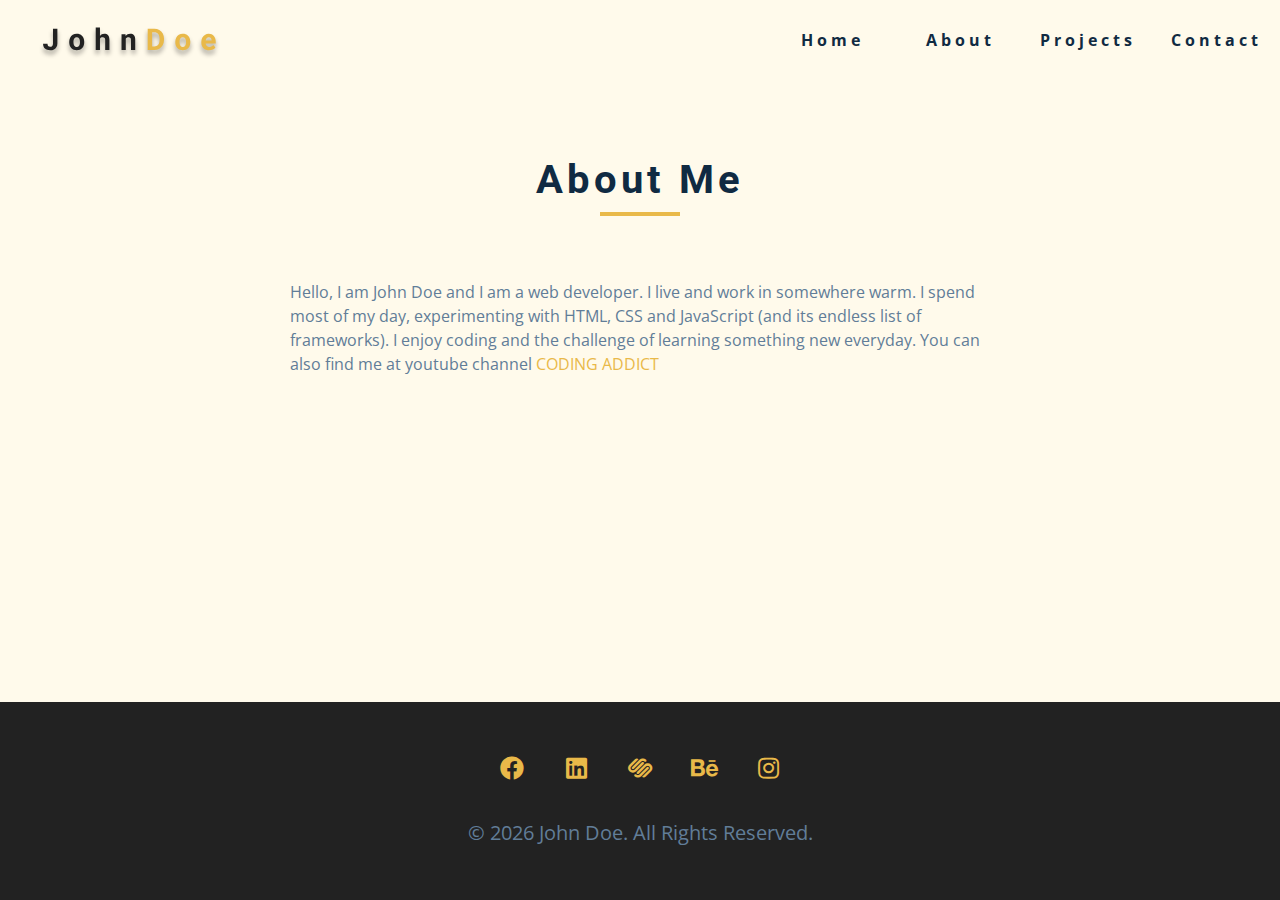
<file: about.html>
<!DOCTYPE html>
<html lang="en">
  <head>
    <meta charset="UTF-8" />
    <meta name="viewport" content="width=device-width, initial-scale=1.0" />
    <title>John Doe || About</title>
    <link
      rel="stylesheet"
      href="./fontawesome-free-5.12.1-web/css/all.min.css"
    />
    <!-- css -->
    <link rel="stylesheet" href="./css/styles.css" />
  </head>

  <body>
    <!-- navbar -->
    <nav class="nav" id="nav">
      <div class="nav-center">
        <!-- nav header -->
        <div class="nav-header">
          <img src="./images/logo.svg" class="nav-logo" alt="" />
          <button class="nav-btn" id="nav-btn">
            <i class="fas fa-bars"></i>
          </button>
        </div>
        <!-- nav links -->
        <ul class="nav-links">
          <li><a href="index.html">home</a></li>
          <li><a href="about.html">about</a></li>
          <li><a href="projects.html">projects</a></li>
          <li><a href="contact.html">contact</a></li>
        </ul>
      </div>
    </nav>
    <!-- end of navbar -->
    <!-- sidebar -->
    <aside class="sidebar" id="sidebar">
      <div>
        <button id="close-btn" class="close-btn">
          <i class="fas fa-times"></i>
        </button>
        <ul class="sidebar-links">
          <li><a href="index.html">home</a></li>
          <li><a href="about.html">about</a></li>
          <li><a href="projects.html">projects</a></li>
          <li><a href="contact.html">contact</a></li>
        </ul>
        <ul class="social-icons">
          <!-- single item -->
          <li>
            <a href="https://www.twitter.com" class="social-icon">
              <i class="fab fa-facebook"></i>
            </a>
          </li>
          <!-- end of single item -->
          <!-- single item -->
          <li>
            <a href="https://www.twitter.com" class="social-icon">
              <i class="fab fa-linkedin"></i>
            </a>
          </li>
          <!-- end of single item -->
          <!-- single item -->
          <li>
            <a href="https://www.twitter.com" class="social-icon">
              <i class="fab fa-squarespace"></i>
            </a>
          </li>
          <!-- end of single item -->
          <!-- single item -->
          <li>
            <a href="https://www.twitter.com" class="social-icon">
              <i class="fab fa-behance"></i>
            </a>
          </li>
          <!-- end of single item -->
          <!-- single item -->
          <li>
            <a href="https://www.twitter.com" class="social-icon">
              <i class="fab fa-instagram"></i>
            </a>
          </li>
          <!-- end of single item -->
        </ul>
      </div>
    </aside>
    <!-- end of sidebar -->

    <!-- ############## -->
    <!-- ############## -->
    <!-- ############## -->
    <!-- ############## -->

    <section class="section single-page">
      <!-- section title -->
      <div class="section-title">
        <h2>about me</h2>
        <div class="underline"></div>
      </div>
      <!-- end of section title -->
      <div class="section-center page-info">
        <!-- about page -->
        <p>
          Hello, I am John Doe and I am a web developer. I live and work in
          somewhere warm. I spend most of my day, experimenting with HTML, CSS
          and JavaScript (and its endless list of frameworks). I enjoy coding
          and the challenge of learning something new everyday. You can also
          find me at youtube channel
          <a href="https://www.youtube.com/channel/UCMZFwxv5l-XtKi693qMJptA"
            >coding addict</a
          >
        </p>
      </div>
    </section>
    <!-- ############## -->
    <!-- ############## -->
    <!-- ############## -->
    <!-- ############## -->

    <!-- footer -->
    <footer class="footer">
      <ul class="social-icons">
        <!-- single item -->
        <li>
          <a href="https://www.twitter.com" class="social-icon">
            <i class="fab fa-facebook"></i>
          </a>
        </li>
        <!-- end of single item -->
        <!-- single item -->
        <li>
          <a href="https://www.twitter.com" class="social-icon">
            <i class="fab fa-linkedin"></i>
          </a>
        </li>
        <!-- end of single item -->
        <!-- single item -->
        <li>
          <a href="https://www.twitter.com" class="social-icon">
            <i class="fab fa-squarespace"></i>
          </a>
        </li>
        <!-- end of single item -->
        <!-- single item -->
        <li>
          <a href="https://www.twitter.com" class="social-icon">
            <i class="fab fa-behance"></i>
          </a>
        </li>
        <!-- end of single item -->
        <!-- single item -->
        <li>
          <a href="https://www.twitter.com" class="social-icon">
            <i class="fab fa-instagram"></i>
          </a>
        </li>
        <!-- end of single item -->
      </ul>

      <p>&copy; <span id="date"></span> John Doe. All rights reserved.</p>
    </footer>
    <script src="./js/app.js"></script>
  </body>
</html>
</file>
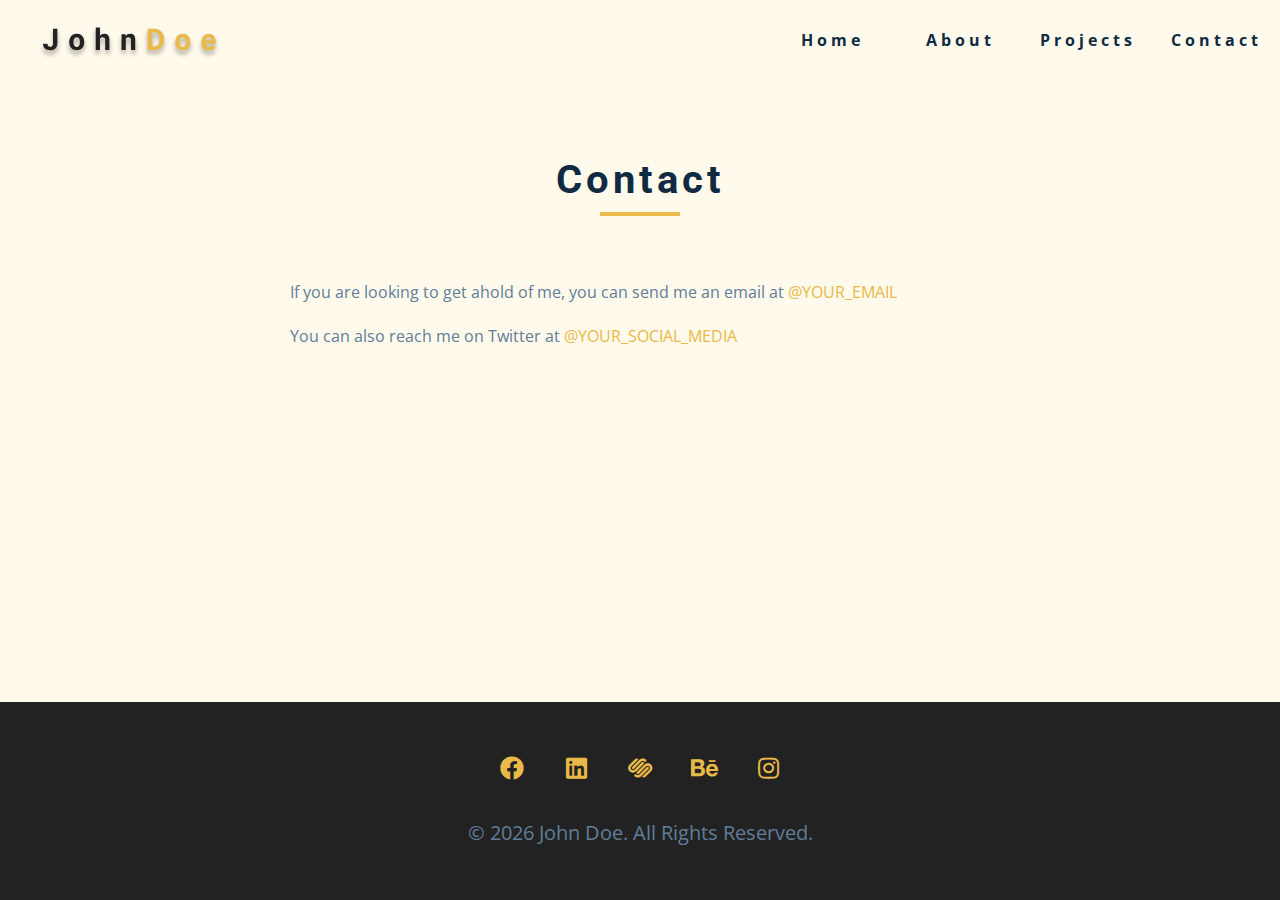
<file: contact.html>
<!DOCTYPE html>
<html lang="en">
  <head>
    <meta charset="UTF-8" />
    <meta name="viewport" content="width=device-width, initial-scale=1.0" />
    <title>John Doe || Contact</title>
    <link
      rel="stylesheet"
      href="./fontawesome-free-5.12.1-web/css/all.min.css"
    />
    <!-- css -->
    <link rel="stylesheet" href="./css/styles.css" />
  </head>

  <body>
    <!-- navbar -->
    <nav class="nav" id="nav">
      <div class="nav-center">
        <!-- nav header -->
        <div class="nav-header">
          <img src="./images/logo.svg" class="nav-logo" alt="" />
          <button class="nav-btn" id="nav-btn">
            <i class="fas fa-bars"></i>
          </button>
        </div>
        <!-- nav links -->
        <ul class="nav-links">
          <li><a href="index.html">home</a></li>
          <li><a href="about.html">about</a></li>
          <li><a href="projects.html">projects</a></li>
          <li><a href="contact.html">contact</a></li>
        </ul>
      </div>
    </nav>
    <!-- end of navbar -->
    <!-- sidebar -->
    <aside class="sidebar" id="sidebar">
      <div>
        <button id="close-btn" class="close-btn">
          <i class="fas fa-times"></i>
        </button>
        <ul class="sidebar-links">
          <li><a href="index.html">home</a></li>
          <li><a href="about.html">about</a></li>
          <li><a href="projects.html">projects</a></li>
          <li><a href="contact.html">contact</a></li>
        </ul>
        <ul class="social-icons">
          <!-- single item -->
          <li>
            <a href="https://www.twitter.com" class="social-icon">
              <i class="fab fa-facebook"></i>
            </a>
          </li>
          <!-- end of single item -->
          <!-- single item -->
          <li>
            <a href="https://www.twitter.com" class="social-icon">
              <i class="fab fa-linkedin"></i>
            </a>
          </li>
          <!-- end of single item -->
          <!-- single item -->
          <li>
            <a href="https://www.twitter.com" class="social-icon">
              <i class="fab fa-squarespace"></i>
            </a>
          </li>
          <!-- end of single item -->
          <!-- single item -->
          <li>
            <a href="https://www.twitter.com" class="social-icon">
              <i class="fab fa-behance"></i>
            </a>
          </li>
          <!-- end of single item -->
          <!-- single item -->
          <li>
            <a href="https://www.twitter.com" class="social-icon">
              <i class="fab fa-instagram"></i>
            </a>
          </li>
          <!-- end of single item -->
        </ul>
      </div>
    </aside>
    <!-- end of sidebar -->

    <!-- ############## -->
    <!-- ############## -->
    <!-- ############## -->
    <!-- ############## -->

    <section class="section single-page">
      <!-- section title -->
      <div class="section-title">
        <h2>Contact</h2>
        <div class="underline"></div>
      </div>
      <!-- end of section title -->
      <div class="section-center page-info">
        <!-- contact page-->
<p>
  If you are looking to get ahold of me, you can send me an email at
  <a href="mailto:email@email.com">@your_email</a>
</p>
<p>
  You can also reach me on Twitter at
  <a href="https://www.twitter.com">@your_social_media </a>
</p>
      </div>
    </section>
    <!-- ############## -->
    <!-- ############## -->
    <!-- ############## -->
    <!-- ############## -->

    <!-- footer -->
    <footer class="footer">
      <ul class="social-icons">
        <!-- single item -->
        <li>
          <a href="https://www.twitter.com" class="social-icon">
            <i class="fab fa-facebook"></i>
          </a>
        </li>
        <!-- end of single item -->
        <!-- single item -->
        <li>
          <a href="https://www.twitter.com" class="social-icon">
            <i class="fab fa-linkedin"></i>
          </a>
        </li>
        <!-- end of single item -->
        <!-- single item -->
        <li>
          <a href="https://www.twitter.com" class="social-icon">
            <i class="fab fa-squarespace"></i>
          </a>
        </li>
        <!-- end of single item -->
        <!-- single item -->
        <li>
          <a href="https://www.twitter.com" class="social-icon">
            <i class="fab fa-behance"></i>
          </a>
        </li>
        <!-- end of single item -->
        <!-- single item -->
        <li>
          <a href="https://www.twitter.com" class="social-icon">
            <i class="fab fa-instagram"></i>
          </a>
        </li>
        <!-- end of single item -->
      </ul>

      <p>&copy; <span id="date"></span> John Doe. All rights reserved.</p>
    </footer>
    <script src="./js/app.js"></script>
  </body>
</html>
</file>
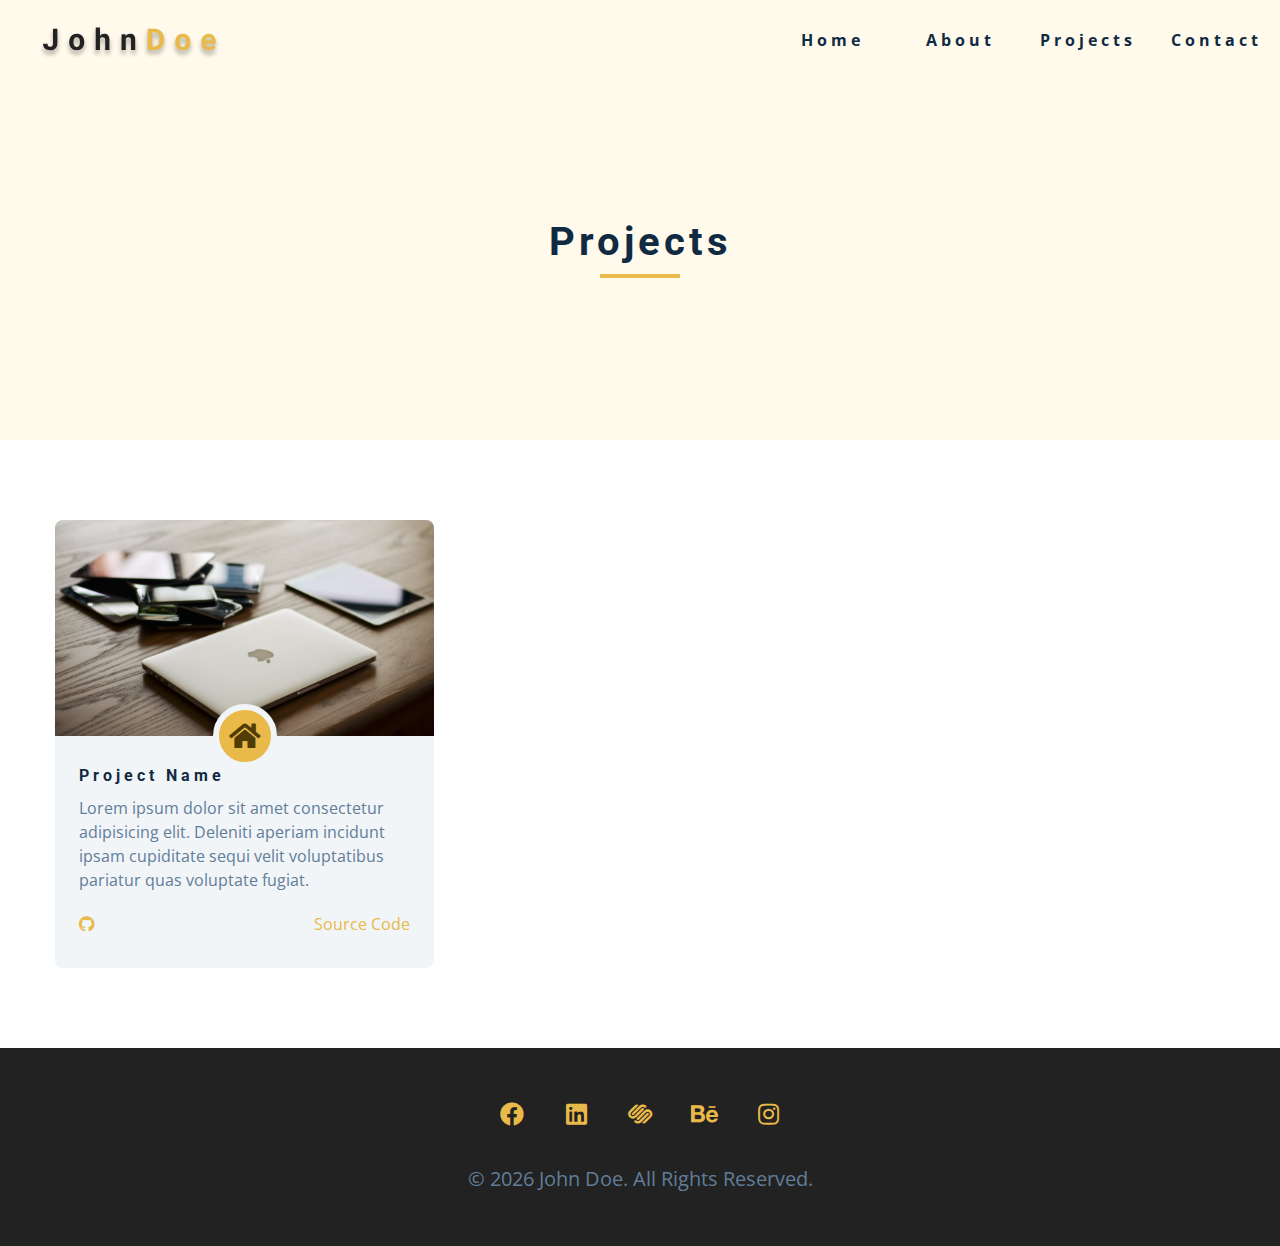
<file: projects.html>
<!DOCTYPE html>
<html lang="en">
  <head>
    <meta charset="UTF-8" />
    <meta name="viewport" content="width=device-width, initial-scale=1.0" />
    <title>John Doe || Projects</title>
    <link
      rel="stylesheet"
      href="./fontawesome-free-5.12.1-web/css/all.min.css"
    />
    <!-- css -->
    <link rel="stylesheet" href="./css/styles.css" />
  </head>

  <body>
    <!-- navbar -->
    <nav class="nav" id="nav">
      <div class="nav-center">
        <!-- nav header -->
        <div class="nav-header">
          <img src="./images/logo.svg" class="nav-logo" alt="" />
          <button class="nav-btn" id="nav-btn">
            <i class="fas fa-bars"></i>
          </button>
        </div>
        <!-- nav links -->
        <ul class="nav-links">
          <li><a href="index.html">home</a></li>
          <li><a href="about.html">about</a></li>
          <li><a href="projects.html">projects</a></li>
          <li><a href="contact.html">contact</a></li>
        </ul>
      </div>
    </nav>
    <!-- end of navbar -->
    <!-- sidebar -->
    <aside class="sidebar" id="sidebar">
      <div>
        <button id="close-btn" class="close-btn">
          <i class="fas fa-times"></i>
        </button>
        <ul class="sidebar-links">
          <li><a href="index.html">home</a></li>
          <li><a href="about.html">about</a></li>
          <li><a href="projects.html">projects</a></li>
          <li><a href="contact.html">contact</a></li>
        </ul>
        <ul class="social-icons">
          <!-- single item -->
          <li>
            <a href="https://www.twitter.com" class="social-icon">
              <i class="fab fa-facebook"></i>
            </a>
          </li>
          <!-- end of single item -->
          <!-- single item -->
          <li>
            <a href="https://www.twitter.com" class="social-icon">
              <i class="fab fa-linkedin"></i>
            </a>
          </li>
          <!-- end of single item -->
          <!-- single item -->
          <li>
            <a href="https://www.twitter.com" class="social-icon">
              <i class="fab fa-squarespace"></i>
            </a>
          </li>
          <!-- end of single item -->
          <!-- single item -->
          <li>
            <a href="https://www.twitter.com" class="social-icon">
              <i class="fab fa-behance"></i>
            </a>
          </li>
          <!-- end of single item -->
          <!-- single item -->
          <li>
            <a href="https://www.twitter.com" class="social-icon">
              <i class="fab fa-instagram"></i>
            </a>
          </li>
          <!-- end of single item -->
        </ul>
      </div>
    </aside>
    <!-- end of sidebar -->

    <!-- ############## -->
    <!-- ############## -->
    <!-- ############## -->
    <!-- ############## -->
    <header class="projects-hero">
      <div class="section-title">
        <h2>Projects</h2>
        <div class="underline"></div>
      </div>
      <!-- end of section title -->
    </header>
    <section class="section">
      <div class="section-center projects-page-center">
        <!-- single project -->
        <article class="single-project">
          <div class="project-container">
            <img src="./images/project-1.jpeg" alt="single project" />
            <a href="https://www.malachidodge.dev" class="project-icon"
              ><i class="fas fa-home"></i
            ></a>
          </div>
          <div class="project-details">
            <h4>project name</h4>
            <p>
              Lorem ipsum dolor sit amet consectetur adipisicing elit. Deleniti
              aperiam incidunt ipsam cupiditate sequi velit voluptatibus
              pariatur quas voluptate fugiat.
            </p>
            <div class="project-footer">
              <span><i class="fab fa-github"></i></span>
              <a href="https://www.github.com">source code</a>
            </div>
          </div>
        </article>
        <!-- end of single project -->
      </div>
    </section>
    <!-- ############## -->
    <!-- ############## -->
    <!-- ############## -->
    <!-- ############## -->

    <!-- footer -->
    <footer class="footer">
      <ul class="social-icons">
        <!-- single item -->
        <li>
          <a href="https://www.twitter.com" class="social-icon">
            <i class="fab fa-facebook"></i>
          </a>
        </li>
        <!-- end of single item -->
        <!-- single item -->
        <li>
          <a href="https://www.twitter.com" class="social-icon">
            <i class="fab fa-linkedin"></i>
          </a>
        </li>
        <!-- end of single item -->
        <!-- single item -->
        <li>
          <a href="https://www.twitter.com" class="social-icon">
            <i class="fab fa-squarespace"></i>
          </a>
        </li>
        <!-- end of single item -->
        <!-- single item -->
        <li>
          <a href="https://www.twitter.com" class="social-icon">
            <i class="fab fa-behance"></i>
          </a>
        </li>
        <!-- end of single item -->
        <!-- single item -->
        <li>
          <a href="https://www.twitter.com" class="social-icon">
            <i class="fab fa-instagram"></i>
          </a>
        </li>
        <!-- end of single item -->
      </ul>

      <p>&copy; <span id="date"></span> John Doe. All rights reserved.</p>
    </footer>
    <script src="./js/app.js"></script>
  </body>
</html>
</file>
<file: css/styles.css>
/*
=============== 
Fonts
===============
*/
@import url("https://fonts.googleapis.com/css?family=Open+Sans|Roboto:400,700&display=swap");

/*
=============== 
Variables
===============
*/

:root {
  /* dark shades of primary color*/
  --clr-primary-1: hsl(43, 86%, 17%);
  --clr-primary-2: hsl(43, 77%, 27%);
  --clr-primary-3: hsl(43, 72%, 37%);
  --clr-primary-4: hsl(42, 63%, 48%);
  /* primary/main color */
  --clr-primary-5: hsl(42, 78%, 60%);
  /* lighter shades of primary color */
  --clr-primary-6: hsl(43, 89%, 70%);
  --clr-primary-7: hsl(43, 90%, 76%);
  --clr-primary-8: hsl(45, 86%, 81%);
  --clr-primary-9: hsl(45, 90%, 88%);
  --clr-primary-10: hsl(45, 100%, 96%);
  /* darkest grey - used for headings */
  --clr-grey-1: hsl(209, 61%, 16%);
  --clr-grey-2: hsl(211, 39%, 23%);
  --clr-grey-3: hsl(209, 34%, 30%);
  --clr-grey-4: hsl(209, 28%, 39%);
  /* grey used for paragraphs */
  --clr-grey-5: hsl(210, 22%, 49%);
  --clr-grey-6: hsl(209, 23%, 60%);
  --clr-grey-7: hsl(211, 27%, 70%);
  --clr-grey-8: hsl(210, 31%, 80%);
  --clr-grey-9: hsl(212, 33%, 89%);
  --clr-grey-10: hsl(210, 36%, 96%);
  --clr-white: #fff;
  --ff-primary: "Roboto", sans-serif;
  --ff-secondary: "Open Sans", sans-serif;
  --transition: all 0.3s linear;
  --spacing: 0.25rem;
  --radius: 0.5rem;
  --light-shadow: 0 5px 15px rgba(0, 0, 0, 0.1);
  --dark-shadow: 0 5px 15px rgba(0, 0, 0, 0.2);
  --max-width: 1170px;
}
/*
=============== 
Global Styles
===============
*/

*,
::after,
::before {
  margin: 0;
  padding: 0;
  box-sizing: border-box;
}
body {
  font-family: var(--ff-secondary);
  background: var(--clr-white);
  color: var(--clr-grey-1);
  line-height: 1.5;
  font-size: 0.875rem;
}
ul {
  list-style-type: none;
}
a {
  text-decoration: none;
}
img:not(.nav-logo) {
  width: 100%;
  display: block;
}

h1,
h2,
h3,
h4 {
  letter-spacing: var(--spacing);
  text-transform: capitalize;
  line-height: 1.25;
  margin-bottom: 0.75rem;
  font-family: var(--ff-primary);
}
h1 {
  font-size: 3rem;
}
h2 {
  font-size: 2rem;
}
h3 {
  font-size: 1.25rem;
}
h4 {
  font-size: 0.875rem;
}
p {
  margin-bottom: 1.25rem;
  color: var(--clr-grey-5);
}
@media screen and (min-width: 800px) {
  h1 {
    font-size: 4rem;
  }
  h2 {
    font-size: 2.5rem;
  }
  h3 {
    font-size: 1.75rem;
  }
  h4 {
    font-size: 1rem;
  }
  body {
    font-size: 1rem;
  }
  h1,
  h2,
  h3,
  h4 {
    line-height: 1;
  }
}
/*  global classes */

.btn {
  text-transform: uppercase;
  background: var(--clr-primary-5);
  color: var(--clr-primary-1);
  padding: 0.375rem 0.75rem;
  letter-spacing: var(--spacing);
  display: inline-block;
  font-weight: 700;
  transition: var(--transition);
  font-size: 0.875rem;
  border: 2px solid transparent;
  cursor: pointer;
  box-shadow: 0 1px 3px rgba(0, 0, 0, 0.2);
  border-radius: var(--radius);
}
.btn:hover {
  color: var(--clr-primary-1);
  background: var(--clr-primary-7);
}
/* section */
.section {
  padding: 5rem 0;
}

.section-center {
  width: 90vw;
  margin: 0 auto;
  max-width: 1170px;
}
@media screen and (min-width: 992px) {
  .section-center {
    width: 95vw;
  }
}
/* added during recording */
.underline {
  width: 5rem;
  height: 0.25rem;
  margin-bottom: 1.25rem;
  background: var(--clr-primary-5);
  margin-left: auto;
  margin-right: auto;
}
.section-title {
  margin-bottom: 4rem;
  text-align: center;
}
.bg-grey {
  background: var(--clr-grey-10);
}

/*
=============== 
Navbar
===============
*/
.nav-links {
  display: none;
}
.nav {
  height: 5rem;
  padding: 1rem;
  display: grid;
  align-items: center;
  transition: var(--transition);
}
.nav-center {
  width: 100%;
  max-width: 1170;
  margin: 0 auto;
}
.nav-header {
  display: grid;
  grid-template-columns: auto 1fr;
  align-items: center;
}
.nav-btn {
  background: transparent;
  border-color: transparent;
  color: var(--clr-primary-5);
  font-size: 2rem;
  cursor: pointer;
  justify-self: end;
}
@media screen and (min-width: 768px) {
  .nav {
    background: var(--clr-primary-10);
  }
  .nav-btn {
    display: none;
  }
  .nav-links {
    display: grid;
    grid-template-columns: repeat(4, 1fr);
    justify-items: center;
    -moz-column-gap: 2rem;
         column-gap: 2rem;
    justify-self: end;
  }
  .nav-links a {
    text-transform: capitalize;
    color: var(--clr-grey-1);
    font-weight: bold;
    letter-spacing: var(--spacing);
    transition: var(--transition);
  }
  .nav-links a:hover {
    color: var(--clr-primary-5);
  }
  .nav-center {
    display: grid;
    grid-template-columns: auto 1fr;
    align-items: center;
  }
}
.navbar-fixed {
  position: fixed;
  top: 0;
  left: 0;
  width: 100%;
  background: var(--clr-white);
  z-index: 2;
  box-shadow: var(--light-shadow);
}

/*
=============== 
Sidebar
===============
*/
.sidebar {
  position: fixed;
  top: 0;
  left: 0;
  width: 100%;
  height: 100%;
  background: var(--clr-grey-10);
  z-index: 4;
  display: grid;
  place-items: center;
  transition: var(--transition);
  transform: translateX(-100%);
}
.show-sidebar {
  transform: translatex(0);
}
.sidebar-links {
  text-align: center;
}
.sidebar-links a {
  font-size: 2rem;
  text-transform: capitalize;
  transition: var(--transition);
  color: var(--clr-grey-5);
  letter-spacing: var(--spacing);
  display: inline-block;
  margin-bottom: 1.5rem;
}
.sidebar-links a:hover {
  color: var(--clr-primary-5);
}
.social-icons {
  display: grid;
  margin-top: 3rem;
  width: 20rem;
  grid-template-columns: repeat(5, 1fr);
  justify-items: center;
}
.social-icon {
  font-size: 1.5rem;
  color: var(--clr-grey-1);
  transition: var(--transition);
}
.social-icon:hover {
  color: var(--clr-primary-5);
}
.close-btn {
  position: absolute;
  top: 1rem;
  right: 1rem;
  font-size: 3rem;
  background: transparent;
  border: transparent;
  transition: var(--transition);
  color: #bb2525;
}
.close-btn:hover {
  color: #e66b6b;
  cursor: pointer;
}
/*
=============== 
Hero
===============
*/
/* underline added to globals */
.hero .underline {
  margin-bottom: 0.5rem;
  margin-left: 0;
}
.hero {
  background: var(--clr-primary-10);
}
.hero-img {
  display: none;
}
.hero-center {
  /* background: var(--clr-primary-10); */
  min-height: calc(100vh - 5rem);
  display: grid;
  place-items: center;
}
.hero-info h4 {
  color: var(--clr-grey-5);
}
.hero-icons {
  justify-items: start;
}
.hero-btn {
  margin-top: 1.25rem;
}
.hero-photo {
  max-width: 25rem;
  max-height: 30rem;
  -o-object-fit: cover;
     object-fit: cover;
  border-radius: var(--radius);
  position: relative;
}
@media screen and (min-width: 992px) {
  .hero-img {
    display: block;
    position: relative;
  }
  .hero-center {
    grid-template-columns: 1fr 1fr;
  }
  .hero-photo {
    max-width: 25rem;
    max-height: 30rem;
    -o-object-fit: cover;
       object-fit: cover;
    border-radius: var(--radius);
    position: relative;
    -o-object-position: 0 100%;
       object-position: 0 100%;
  }
  .hero-img::before,
  .about-img::before {
    content: "";
    position: absolute;
    width: 100%;
    height: 100%;
    border: 0.25rem solid var(--clr-primary-5);
    border-radius: var(--radius);
    top: 2rem;
    right: -2rem;
  }
}
/*
=============== 
About
===============
*/
/* section title added to globals */
.about-title {
  text-align: left;
  margin-bottom: 0.5rem;
}
.about-title .underline {
  margin-left: 0;
}
.about-center {
  display: grid;
  gap: 1rem 2rem;
}
.about-img {
  justify-self: center;
}
@media screen and (min-width: 992px) {
  .about-center {
    display: grid;
    grid-template-columns: 1fr 1fr;
  }
  .about-img {
    position: relative;
  }
  .about-img::before {
    left: -2rem;
  }
  .about-info {
    align-self: center;
  }
}
/*
=============== 
Services
===============
*/
/* small screen layout setup */
/* bg-grey in globals */
.service {
  background: var(--clr-white);
  padding: 3rem 1.5rem;
  margin-bottom: 2rem;
  border-radius: var(--radius);
  text-align: center;
  transition: var(--transition);
}
.service-icon {
  font-size: 2rem;
  margin-bottom: 1.5rem;
}
.service .underline {
  width: 3rem;
  height: 0.12rem;
  transition: var(--transition);
}
.service p {
  transition: var(--transition);
}
.service:hover {
  background: var(--clr-primary-5);
  color: var(--clr-white);
}
.service:hover p {
  color: var(--clr-white);
}
.service:hover .underline {
  background: var(--clr-white);
}
@media screen and (min-width: 676px) {
  .services-center {
    display: grid;
    grid-template-columns: 1fr 1fr;
    -moz-column-gap: 2rem;
         column-gap: 2rem;
  }
}
@media screen and (min-width: 992px) {
  .services-center {
    grid-template-columns: repeat(3, 1fr);
  }
}
/*
=============== 
Projects
===============
*/
.projects-text {
  width: 85vw;
  max-width: 30rem;
  margin: 0 auto;
}
.project {
  position: relative;
  background: var(--clr-primary-5);
  border-radius: var(--radius);
  margin-bottom: 2rem;
}
.project-info {
  text-align: center;
  color: var(--clr-white);
  position: absolute;
  top: 50%;
  left: 50%;
  transform: translate(-50%, -50%);
  transition: var(--transition);
  opacity: 0;
}
.project-info p {
  text-transform: capitalize;
  color: var(--clr-white);
}
.project:hover .project-info {
  opacity: 1;
}
.project-img {
  transition: var(--transition);
  border-radius: var(--radius);
  height: 15rem;
  -o-object-fit: cover;
     object-fit: cover;
}
.project:hover .project-img {
  opacity: 0.1;
}
.project::after {
  content: "";
  position: absolute;
  top: 0;
  left: 0;
  width: 100%;
  height: 100%;
  border: 0.25rem solid var(--clr-white);
  border-radius: var(--radius);
  transition: var(--transition);
  opacity: 0;
}
.project:hover::after {
  opacity: 1;
  transform: scale(0.8);
}
@media screen and (min-width: 676px) {
  .projects-center {
    display: grid;
    grid-template-columns: repeat(2, 1fr);
    -moz-column-gap: 2rem;
         column-gap: 2rem;
  }
}
@media screen and (min-width: 992px) {
  .projects-center {
    grid-template-columns: repeat(3, 1fr);
  }
}
@media screen and (min-width: 1170px) {
  .projects-center {
    grid-template-rows: 200px 200px;
    gap: 1rem;
    grid-template-areas:
      "b a a"
      "b c d";
  }
  .project-img {
    height: 100%;
  }
  .project {
    height: 100%;
  }
  .project-1 {
    grid-area: a;
  }
  .project-2 {
    grid-area: b;
  }
  .project-3 {
    grid-area: c;
  }
  .project-4 {
    grid-area: d;
  }
}
/*
=============== 
Connect
===============
*/
.connect {
  min-height: 40vh;
  position: relative;
  padding: 10rem 0 5rem;
  margin: 5rem 0;
}
.video-container {
  position: absolute;
  top: 0;
  left: 0;
  height: 100%;
  width: 100%;
  -o-object-fit: cover;
     object-fit: cover;
  z-index: -2;
}
.connect::after {
  content: "";
  position: absolute;
  top: 0;
  left: 0;
  width: 100%;
  height: 100%;
  background: var(--clr-white);
  opacity: 0.7;
  z-index: -1;
}
.video-banner .section-title {
  margin-bottom: 2rem;
}
.video-text {
  max-width: 30rem;
}
.video-banner {
  background: var(--clr-primary-10);
  padding: 3rem 5rem 12rem 5rem;
  text-align: center;
  -webkit-clip-path: polygon(
    0% 0%,
    100% 0%,
    100% 75%,
    75% 75%,
    75% 100%,
    50% 75%,
    0% 75%
  );
          clip-path: polygon(
    0% 0%,
    100% 0%,
    100% 75%,
    75% 75%,
    75% 100%,
    50% 75%,
    0% 75%
  );
}
.connect {
  display: grid;
  place-items: center;
  -webkit-clip-path: polygon(0 10%, 50% 0, 100% 10%, 100% 90%, 50% 100%, 0 90%);
          clip-path: polygon(0 10%, 50% 0, 100% 10%, 100% 90%, 50% 100%, 0 90%);
}
/*
=============== 
Skills
===============
*/
@media screen and (min-width: 768px) {
  .skills-center {
    display: grid;
    grid-template-columns: repeat(2, 1fr);
    -moz-column-gap: 2rem;
         column-gap: 2rem;
  }
}
.skills {
  background: var(--clr-primary-9);
}
.skills h3 {
  margin: 1.5rem 0;
  color: var(--clr-primary-1);
}
.skill {
  margin-bottom: 1.25rem;
}
.skill p {
  margin-bottom: 0.5rem;
  text-transform: capitalize;
  color: var(--clr-primary-1);
}
.skill-container {
  background: var(--clr-white);
  height: 1rem;
  width: 100%;
  border-radius: var(--radius);

  position: relative;
}
.skill-value {
  position: absolute;
  top: 0;
  left: 0;
  background: var(--clr-primary-5);
  height: 100%;
  width: 50%;
  border-radius: var(--radius);
}
.value-70 {
  width: 70%;
}
.value-80 {
  width: 80%;
}
.skill-text {
  position: absolute;
  top: -1.8rem;
  left: 50%;
  transform: translateX(-50%);
}
.skill-70 {
  left: 70%;
}
.skill-80 {
  left: 80%;
}
/*
=============== 
Timeline
===============
*/
.timeline-center {
  width: 80vw;
  max-width: 40rem;
}
.timeline-item {
  border-top: 2px dashed var(--clr-primary-5);
  margin: 0;
  padding: 4rem 2rem;
  position: relative;
}
.timeline p{
  margin-bottom: 0;
}
.timeline-item:nth-child(even) {
  border-left: 2px dashed var(--clr-primary-5);
  border-top-left-radius: 2rem;
  border-bottom-left-radius: 2rem;
  margin-right: 2rem;
  padding-right: 0;
}
.timeline-item:nth-child(odd) {
  border-right: 2px dashed var(--clr-primary-5);
  border-top-right-radius: 2rem;
  border-bottom-right-radius: 2rem;
  margin-left: 2rem;
  padding-left: 0;
}
.timeline-item:first-child {
  border-top: 0;
  border-top-right-radius: 0;
}
.timeline-item:last-child {
  border-bottom-left-radius: 0;
}
.number {
  position: absolute;
  top: 50%;
  transform: translate(-50%, -50%);
  margin-bottom:0;
  background: var(--clr-primary-5);
  width: 2rem;
  height: 2rem;
  border-radius: 50%;
  display: grid;
  place-items: center;
  color: var(--clr-primary-1);
  font-weight: bold;
}
.timeline-item:nth-child(even) .number{
  left: 0;
} 
.timeline-item:nth-child(odd) .number{
  right: -2rem;
} 
/*
=============== 
Blog
===============
*/
.blog {
  background: var(--clr-grey-10);
}
.card {
  height: 27rem;
  position: relative;
  perspective: 2500px;
}
.card-side {
  transition: all 1.5s ease-out;
  -webkit-backface-visibility: hidden;
          backface-visibility: hidden;
  position: absolute;
  top: 0;
  left: 0;
  width: 100%;
  height: 100%;
  border-radius: var(--radius);
  -webkit-transform: translate3d(0, 0, 0):
  visibility: visible;
}
.card-front {
  background: var(--clr-white);
}
.card-back {
  background: var(--clr-primary-10);
  transform: rotateY(180deg);
  display: grid;
  place-items: center;
}
.card:hover .card-front {
  transform: rotateY(-180deg);
}
.card:hover .card-back {
  transform: rotateY(0);
}
/* rest of styles */
.card-info {
  padding: 1rem 1.5rem;
}
.card-front img {
  height: 13rem;
  -o-object-fit: cover;
     object-fit: cover;
  border-top-left-radius: var(--radius);
  border-top-right-radius: var(--radius);
}
.card-footer {
  display: grid;
  grid-template-columns: auto 1fr;
  align-items: center;
}
.card-footer img {
  width: 2rem;
  height: 2rem;
  -o-object-fit: cover;
     object-fit: cover; 
  border-radius: 50%;
}
.card-footer p {
  margin-bottom: 0;
  text-transform: uppercase;
  justify-self: end;
  color: var(--clr-primary-5);
  font-size: 0.8rem;
  font-weight: bold;
}
.blog-center {
  display: grid;
  grid-template-columns: repeat(auto-fill, minmax(330px, 1fr));
  gap: 3rem 1rem;
}

/*
=============== 
Footer
===============
*/
.footer {
  padding-bottom: 2rem;
  background: #222;
  display: grid;
  place-items: center;
}
.footer .social-icons {
  margin-bottom: 2rem;
}
.footer .social-icon {
  color: var(--clr-primary-5);
}
.footer .social-icon:hover {
  color: var(--clr-primary-10);
}
.footer p {
  font-size: 1.25rem;
  text-transform: capitalize;
}

/*
=============== 
Single Page
===============
*/
.single-page {
  background: var(--clr-primary-10);
  min-height: calc(100vh - 5rem - 198px);
}
.page-info {
  max-width: 700px;
}
.page-info a {
  text-transform: uppercase;
  color: var(--clr-primary-5);
  transition: var(--transition);
}
.page-info a:hover {
  color: var(--clr-primary-1);
}
/*
=============== 
Products Page
===============
*/
.projects-hero {
  height: 40vh;
  background: var(--clr-primary-10);
  display: grid;
  place-items: center;
}
.projects-hero .section-title {
  margin-bottom: 0;
}
.single-project {
  background: var(--clr-grey-10);
  border-radius: var(--radius);
}
.project-container img {
  border-top-left-radius: var(--radius);
  border-top-right-radius: var(--radius);
}
.project-container {
  position: relative;
}
.project-icon {
  position: absolute;
  font-size: 1.75rem;
  bottom: 0;
  left: 50%;
  transform: translate(-50%, 50%);
  width: 4rem;
  height: 4rem;
  display: grid;
  place-items: center;
  background: var(--clr-primary-5);
  color: var(--clr-primary-1);
  border-radius: 50%;
  border: 0.375rem solid var(--clr-grey-10);
}
.project-details {
  padding: 2rem 1.5rem;
}
.project-footer {
  display: grid;
  grid-template-columns: 1fr 1fr;
  color: var(--clr-primary-5);
}
.project-footer a {
  color: var(--clr-primary-5);
  text-transform: capitalize;
  transition: var(--transition);
  justify-self: end;
}
.project-footer a:hover {
  color: var(--clr-primary-1);
}
.projects-page-center {
  display: grid;
  grid-template-columns: repeat(auto-fill, minmax(330px, 1fr));
  gap: 3rem 1rem;
}
</file>
